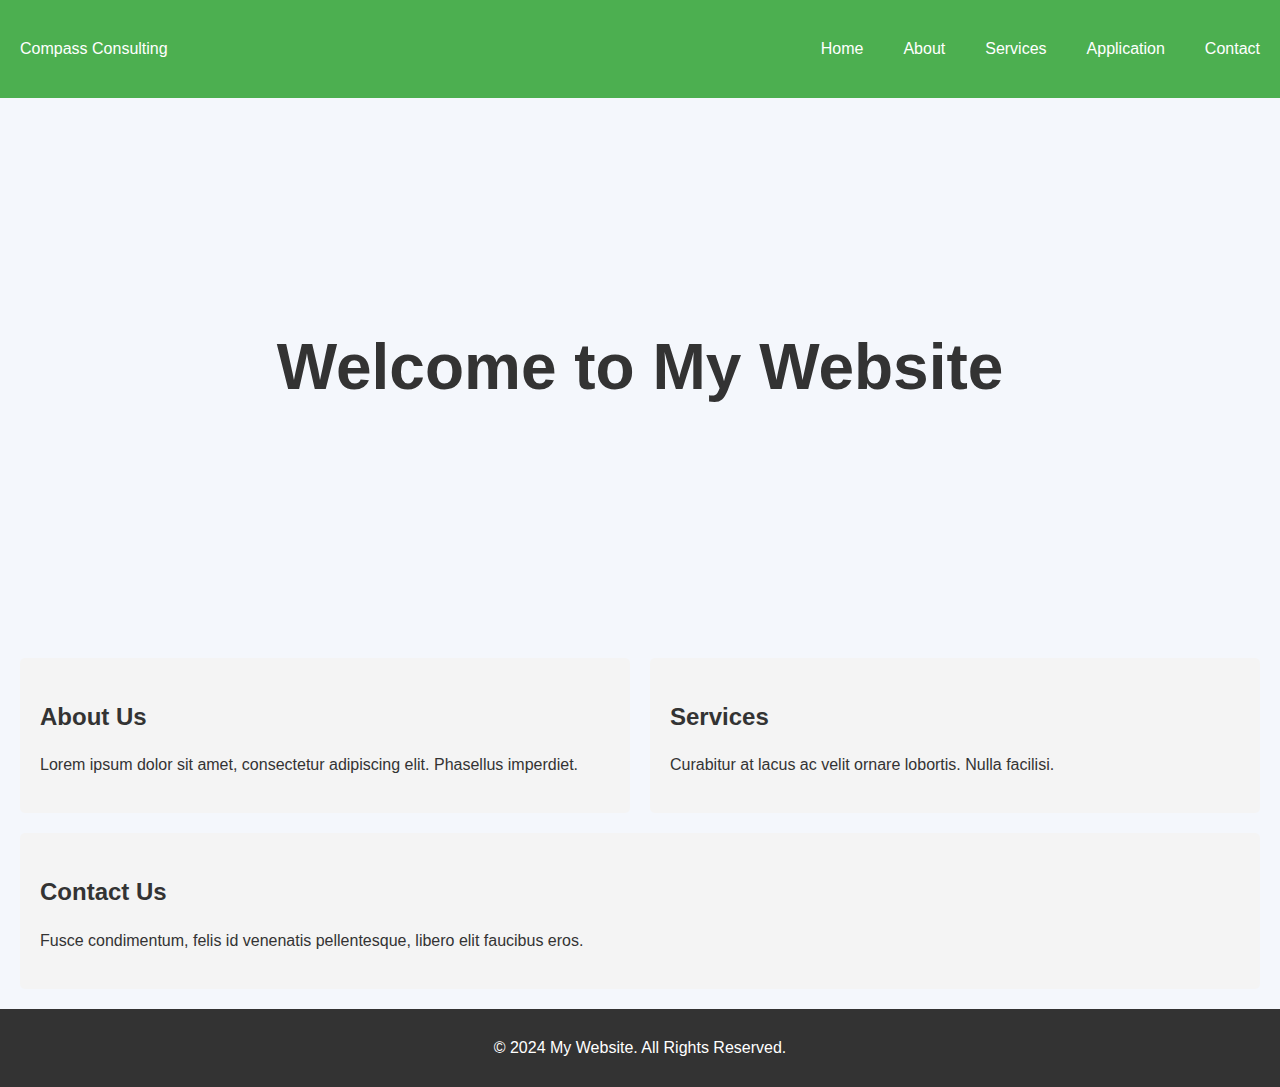
<file: wellXplorer/src/wellXplorer/frontend/index.html>
<!DOCTYPE html>
<html lang="en">
<head>
    <meta charset="UTF-8">
    <meta name="viewport" content="width=device-width, initial-scale=1.0">
    <title>Modern Responsive Template</title>
    <link href="style.css" rel="stylesheet">
    <link href="https://fonts.googleapis.com/css2?family=Roboto:wght@300;400;700&display=swap" rel="stylesheet">
</head>
<body>
    <header>
        <nav>
            <div class="logo">Compass Consulting</div>
            <ul>
                <li><a href="#home">Home</a></li>
                <li><a href="#about">About</a></li>
                <li><a href="services.html">Services</a></li>
                <li><a href="application.html">Application</a></li>
                <li><a href="#contact">Contact</a></li>
            </ul>
        </nav>
    </header>

    <section class="hero">
        <h1 >Welcome to My Website</h1>
        
    </section>

    <div class="content">
        <section id="about">
            <h2>About Us</h2>
            <p>Lorem ipsum dolor sit amet, consectetur adipiscing elit. Phasellus imperdiet.</p>
        </section>
        <section id="services">
            <h2>Services</h2>
            <p>Curabitur at lacus ac velit ornare lobortis. Nulla facilisi.</p>
        </section>
        <section id="contact">
            <h2>Contact Us</h2>
            <p>Fusce condimentum, felis id venenatis pellentesque, libero elit faucibus eros.</p>
        </section>
    </div>

    <footer>
        <p>&copy; 2024 My Website. All Rights Reserved.</p>
    </footer>
</body>
</html>
</file>
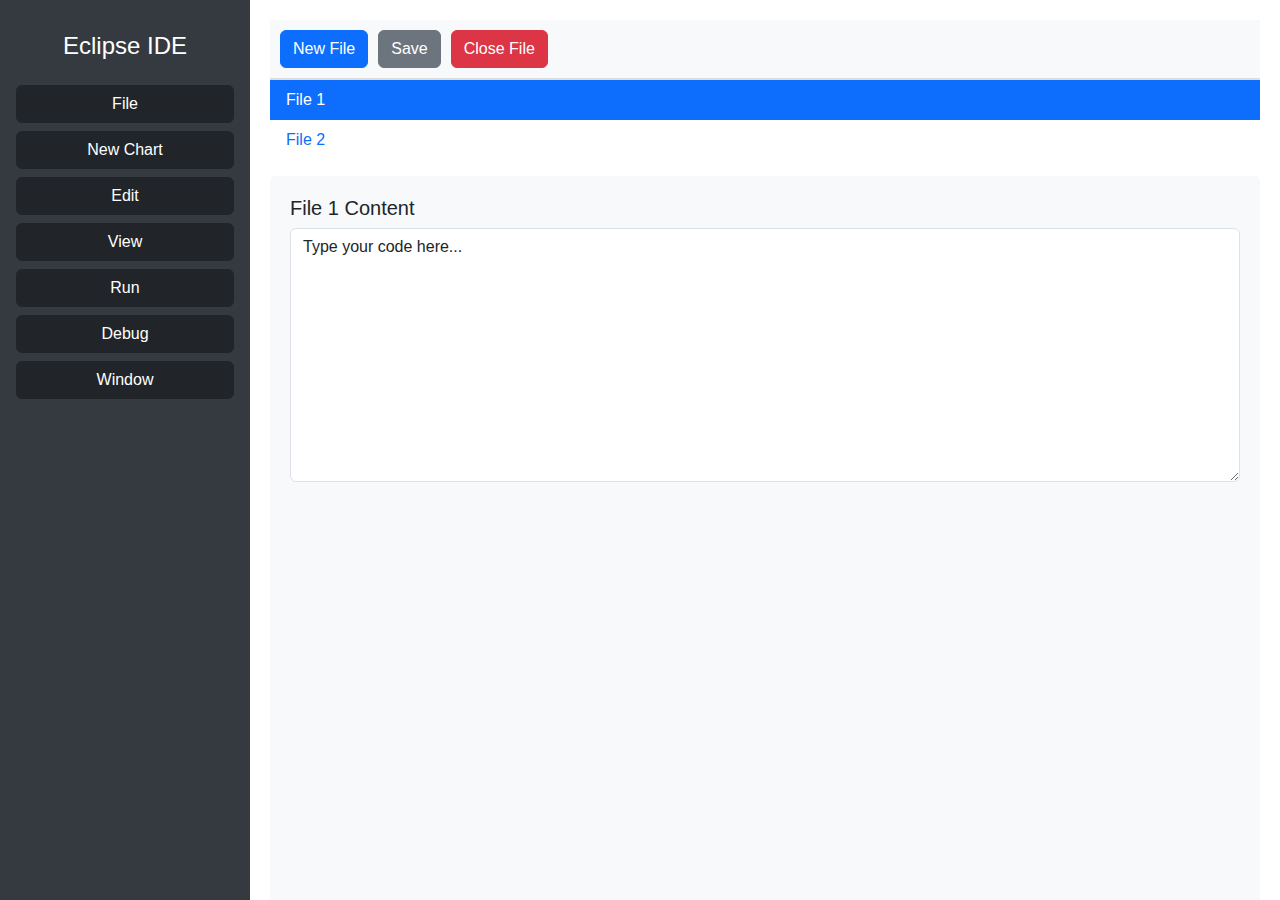
<file: wellXplorer/src/wellXplorer/frontend/application.html>
<!DOCTYPE html>
<html lang="en">
<head>
    <meta charset="UTF-8">
    <meta name="viewport" content="width=device-width, initial-scale=1.0">
    <title>Eclipse IDE-like Interface with Live Stock Data Chart</title>
    <!-- Bootstrap 5 CSS -->
    <link href="https://cdn.jsdelivr.net/npm/bootstrap@5.3.0-alpha1/dist/css/bootstrap.min.css" rel="stylesheet">
    <script src="https://cdn.plot.ly/plotly-latest.min.js"></script>

    <style>
        /* Custom styles for the Eclipse-like interface */
        body {
            font-family: 'Arial', sans-serif;
            height: 100vh;
            overflow: hidden;
        }
        #sidebar {
            background-color: #343a40;
            color: white;
            height: 100%;
            position: fixed;
            width: 250px;
            top: 0;
            left: 0;
            padding-top: 20px;
        }
        #mainContent {
            margin-left: 250px;
            padding: 20px;
            height: 100%;
            overflow: hidden;
        }
        .tab-content {
            height: calc(100% - 50px); /* Account for the toolbar height */
            overflow-y: auto;
        }
        .tab-pane {
            padding: 20px;
            background-color: #f8f9fa;
            border-radius: 5px;
            height: 100%;
        }
        .nav-tabs .nav-link {
            border-radius: 0;
        }
        .toolbar {
            border-bottom: 2px solid #ddd;
            padding: 10px;
            background-color: #f8f9fa;
        }
        .toolbar button {
            margin-right: 10px;
        }
        .nav-link.active {
            background-color: #007bff;
            color: white;
        }
        .nav-item {
            width: 100%;
        }
        .nav-pills .nav-link {
            border-radius: 0;
        }
    </style>
</head>
<body>

    <!-- Sidebar (Left Panel) -->
    <div id="sidebar" class="d-flex flex-column p-3">
        <h4 class="text-center text-white py-3">Eclipse IDE</h4>
        <div class="d-flex flex-column">
            <button class="btn btn-dark mb-2" id="newFileBtn">File</button>
            <button class="btn btn-dark mb-2" id="newChartBtn">New Chart</button>
            <button class="btn btn-dark mb-2">Edit</button>
            <button class="btn btn-dark mb-2">View</button>
            <button class="btn btn-dark mb-2">Run</button>
            <button class="btn btn-dark mb-2">Debug</button>
            <button class="btn btn-dark mb-2">Window</button>
        </div>
    </div>

    <!-- Main Content Area (Right Pane) -->
    <div id="mainContent">
        <!-- Toolbar -->
        <div class="toolbar d-flex justify-content-start align-items-center">
            <button class="btn btn-primary" id="newFileBtn">New File</button>
            <button class="btn btn-secondary" id="saveFileBtn">Save</button>
            <button class="btn btn-danger" id="closeFileBtn">Close File</button>
        </div>

        <!-- Tabs for File Content -->
        <ul class="nav nav-pills" id="fileTabs" role="tablist">
            <li class="nav-item" role="presentation">
                <a class="nav-link active" id="file1-tab" data-bs-toggle="pill" href="#file1" role="tab" aria-controls="file1" aria-selected="true">File 1</a>
            </li>
            <li class="nav-item" role="presentation">
                <a class="nav-link" id="file2-tab" data-bs-toggle="pill" href="#file2" role="tab" aria-controls="file2" aria-selected="false">File 2</a>
            </li>
        </ul>

        <!-- Tab Content -->
        <div class="tab-content mt-3" id="fileTabsContent">
            <div class="tab-pane fade show active" id="file1" role="tabpanel" aria-labelledby="file1-tab">
                <h5>File 1 Content</h5>
                <textarea class="form-control" rows="10">Type your code here...</textarea>
            </div>
            <div class="tab-pane fade" id="file2" role="tabpanel" aria-labelledby="file2-tab">
                <h5>File 2 Content</h5>
                <textarea class="form-control" rows="10">Type your code here...</textarea>
            </div>
        </div>
    </div>

    <!-- Bootstrap 5 JS & Popper -->
    <script src="https://cdn.jsdelivr.net/npm/@popperjs/core@2.11.6/dist/umd/popper.min.js"></script>
    <script src="https://cdn.jsdelivr.net/npm/bootstrap@5.3.0-alpha1/dist/js/bootstrap.min.js"></script>

    <script>
        // JavaScript to manage the tabs dynamically
        const newFileBtn = document.getElementById('newFileBtn');
        const newChartBtn = document.getElementById('newChartBtn');
        const closeFileBtn = document.getElementById('closeFileBtn');
        const fileTabsContent = document.getElementById('fileTabsContent');
        const fileTabs = document.getElementById('fileTabs');

        // Add a new file tab dynamically
        newFileBtn.addEventListener('click', function() {
            const tabId = `file${fileTabs.children.length + 1}`;
            const tabLabel = `File ${fileTabs.children.length + 1}`;

            // Create new tab item
            const tabItem = document.createElement('li');
            tabItem.classList.add('nav-item');
            tabItem.setAttribute('role', 'presentation');

            const tabLink = document.createElement('a');
            tabLink.classList.add('nav-link');
            tabLink.setAttribute('id', `${tabId}-tab`);
            tabLink.setAttribute('data-bs-toggle', 'pill');
            tabLink.setAttribute('href', `#${tabId}`);
            tabLink.setAttribute('role', 'tab');
            tabLink.setAttribute('aria-controls', tabId);
            tabLink.setAttribute('aria-selected', 'false');
            tabLink.textContent = tabLabel;

            tabItem.appendChild(tabLink);
            fileTabs.appendChild(tabItem);

            // Create new content pane
            const newTabContent = document.createElement('div');
            newTabContent.classList.add('tab-pane', 'fade');
            newTabContent.setAttribute('id', tabId);
            newTabContent.setAttribute('role', 'tabpanel');
            newTabContent.setAttribute('aria-labelledby', `${tabId}-tab`);

            const newTextArea = document.createElement('textarea');
            newTextArea.classList.add('form-control');
            newTextArea.setAttribute('rows', '10');
            newTextArea.textContent = 'Type your code here...';

            newTabContent.appendChild(newTextArea);
            fileTabsContent.appendChild(newTabContent);

            // Set the new tab as active
            tabLink.classList.add('active');
            newTabContent.classList.add('show', 'active');
        });

        // Close the active tab
        closeFileBtn.addEventListener('click', function() {
            const activeTab = document.querySelector('.nav-link.active');
            const tabId = activeTab.getAttribute('id').split('-')[0];
            const tabPane = document.querySelector(`#${tabId}`);

            // Remove tab and content
            activeTab.parentElement.remove();
            tabPane.remove();
        });

        // Function to create a new chart tab
        newChartBtn.addEventListener('click', function() {
            const tabId = `chart${fileTabs.children.length + 1}`;
            const tabLabel = `Stock Chart ${fileTabs.children.length + 1}`;

            // Create new tab item for the chart
            const tabItem = document.createElement('li');
            tabItem.classList.add('nav-item');
            tabItem.setAttribute('role', 'presentation');

            const tabLink = document.createElement('a');
            tabLink.classList.add('nav-link');
            tabLink.setAttribute('id', `${tabId}-tab`);
            tabLink.setAttribute('data-bs-toggle', 'pill');
            tabLink.setAttribute('href', `#${tabId}`);
            tabLink.setAttribute('role', 'tab');
            tabLink.setAttribute('aria-controls', tabId);
            tabLink.setAttribute('aria-selected', 'false');
            tabLink.textContent = tabLabel;

            tabItem.appendChild(tabLink);
            fileTabs.appendChild(tabItem);

            // Create new content pane for the chart
            const newTabContent = document.createElement('div');
            newTabContent.classList.add('tab-pane', 'fade');
            newTabContent.setAttribute('id', tabId);
            newTabContent.setAttribute('role', 'tabpanel');
            newTabContent.setAttribute('aria-labelledby', `${tabId}-tab`);

            const chartDiv = document.createElement('div');
            chartDiv.id = `${tabId}-chart`;
            chartDiv.style.height = '400px';
            chartDiv.style.width = '100%';

            newTabContent.appendChild(chartDiv);
            fileTabsContent.appendChild(newTabContent);

            // Set the new tab as active
            tabLink.classList.add('active');
            newTabContent.classList.add('show', 'active');

            // Initialize Plotly chart
            const trace = {
                x: [],
                y: [],
                mode: 'lines+markers',
                type: 'scatter',
                name: 'Stock Price',
                line: { color: 'blue' }
            };

            const layout = {
                title: 'Live Stock Data',
                xaxis: { title: 'Time' },
                yaxis: { title: 'Price (USD)' },
            };

            let time = 0;
            let price = Math.random() * 1000;

            function updateChart() {
                time += 1;
                price += (Math.random() - 0.5) * 10; // Simulate random stock price change

                trace.x.push(time);
                trace.y.push(price);

                Plotly.react(chartDiv, [trace], layout);
            }

            // Update chart every 1 second (simulate live data)
            setInterval(updateChart, 1000);
        });
    </script>

</body>
</html>
</file>
<file: wellXplorer/src/wellXplorer/frontend/style.css>
body {
    font-family: 'Roboto', sans-serif;
    margin: 0;
    padding: 0;
    line-height: 1.6;
}
header {
    background: #333;
    color: #fff;
    padding: 10px 20px;
}
nav {
    display: flex;
    justify-content: space-between;
    align-items: center;
}
nav ul {
    list-style: none;
    display: flex;
    gap: 20px;
}
nav a {
    color: #fff;
    text-decoration: none;
}
.hero {
    background: url('https://source.unsplash.com/random/1200x600') no-repeat center center/cover;
    height: 60vh;
    display: flex;
    align-items: center;
    justify-content: center;
    color: #333;
    text-align: center;
}
.hero h1 {
    font-size: 3em;
    margin: 0;
}
.content {
    color: #333;
    padding: 20px;
    display: flex;
    flex-direction: column;
    gap: 20px;
}
.content section {
    background: #f4f4f4;
    padding: 20px;
    border-radius: 5px;
}
footer {
    background: #333;
    color: #fff;
    text-align: center;
    padding: 10px 0;
}

canvas {
    width: 200px;
}

@media (min-width: 600px) {
    .content {
        flex-direction: row;
        flex-wrap: wrap;
    }
    .content section {
        flex: 1 1 calc(50% - 20px);
    }
}
@media (min-width: 900px) {
    nav ul {
        gap: 40px;
    }
    .hero h1 {
        font-size: 4em;
    }
    .content section {
        flex: 1 1 calc(33.333% - 20px);
    }
}

/* styles.css */
body {
    font-family: Arial, sans-serif;
    margin: 0;
    padding: 0;
    background-color: #f4f7fc;
}

.container {
    width: 80%;
    margin: 0 auto;
}

header {
    background-color: #4CAF50;
    color: white;
    text-align: center;
    padding: 20px;
}

h1 {
    margin: 0;
}

h2 {
    color: #333;
    margin-bottom: 10px;
}

.input-section,
.table-section {
    background-color: white;
    padding: 20px;
    margin-top: 20px;
    border-radius: 8px;
    box-shadow: 0 2px 5px rgba(0, 0, 0, 0.1);
}

form {
    display: grid;
    grid-template-columns: 1fr 1fr;
    gap: 15px;
    max-width: 600px;
    margin: 0 auto;
}

form label {
    font-weight: bold;
}

form input {
    padding: 8px;
    font-size: 14px;
    border: 1px solid #ccc;
    border-radius: 4px;
}

form button {
    grid-column: span 2;
    padding: 10px;
    background-color: #4CAF50;
    color: white;
    border: none;
    border-radius: 4px;
    font-size: 16px;
    cursor: pointer;
    transition: background-color 0.3s;
}

form button:hover {
    background-color: #45a049;
}

table {
    width: 100%;
    border-collapse: collapse;
    margin-top: 20px;
    font-size: 14px;
}

table th,
table td {
    padding: 10px;
    border: 1px solid #ddd;
    text-align: center;
}

table th {
    background-color: #4CAF50;
    color: white;
}

table tbody tr:hover {
    background-color: #f1f1f1;
}

button.delete {
    background-color: #f44336;
    color: white;
    border: none;
    padding: 5px 10px;
    cursor: pointer;
}

button.delete:hover {
    background-color: #d32f2f;
}
</file>
